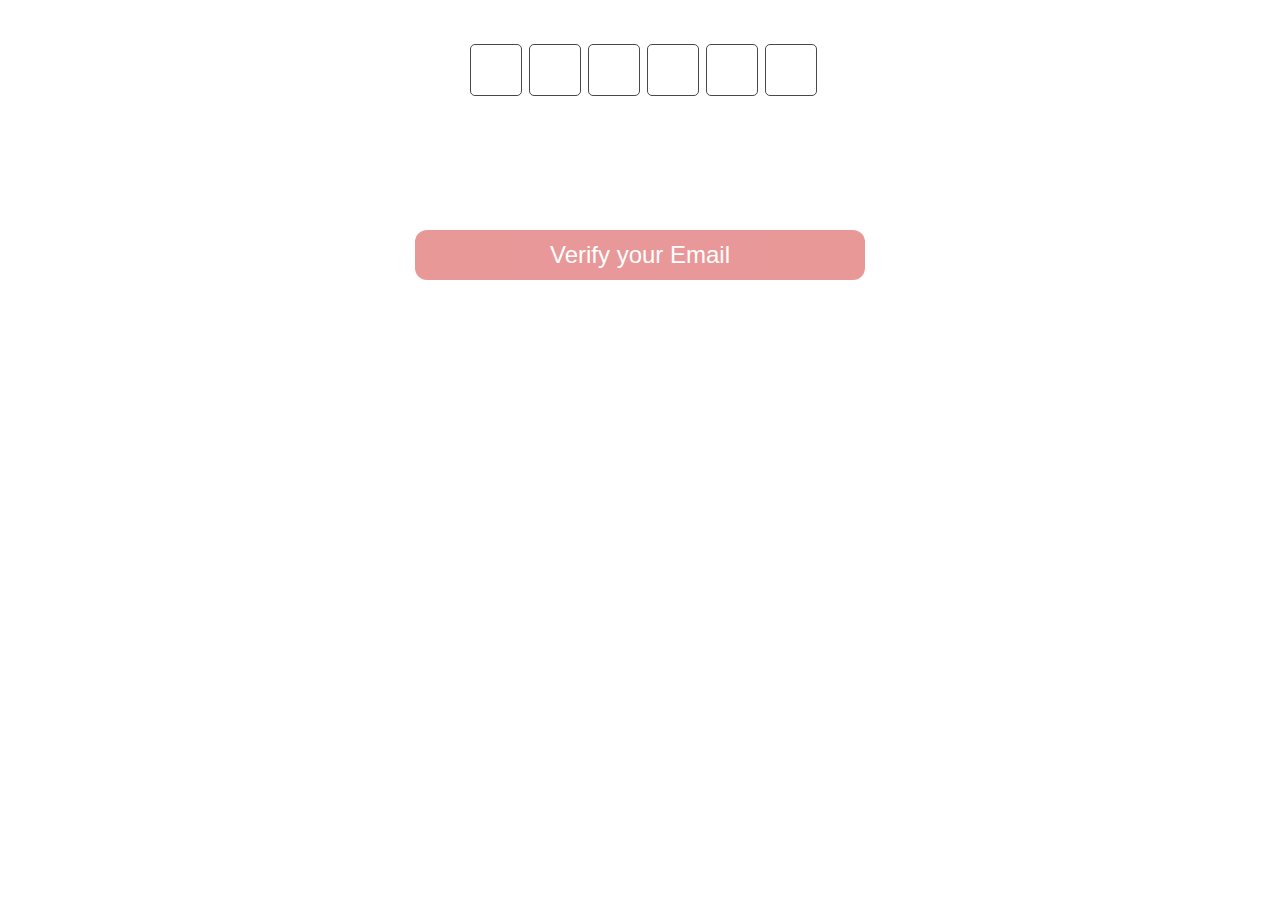
<file: email-verification/index.html>
<!DOCTYPE html>
<html lang="en">
<head>
    <meta charset="UTF-8">
    <meta name="viewport" content="width=device-width, initial-scale=1.0">
    <title>Verify Your Email</title>
    <link rel="icon" href="images/logo.webp">
    <link rel="stylesheet" href="style/style.css">
</head>
<body>
    <div class="container">
        <div class="codeCont">
            <input type="text" name="num1" id="num1" maxlength="1" minlength="1" required autocomplete="off">
            <input type="text" name="num2" id="num2" maxlength="1" minlength="1" required autocomplete="off">
            <input type="text" name="num3" id="num3"  maxlength="1" minlength="1" required autocomplete="off">
            <input type="text" name="num4" id="num4"  maxlength="1" minlength="1" required autocomplete="off">
            <input type="text" name="num5" id="num5"  maxlength="1" minlength="1" required autocomplete="off">
            <input type="text" name="num6" id="num6"  maxlength="1" minlength="1" required autocomplete="off">
        </div>
        <input type="button" value="Verify your Email" id="verbtn">
    </div>   
</body>
</html>
</file>
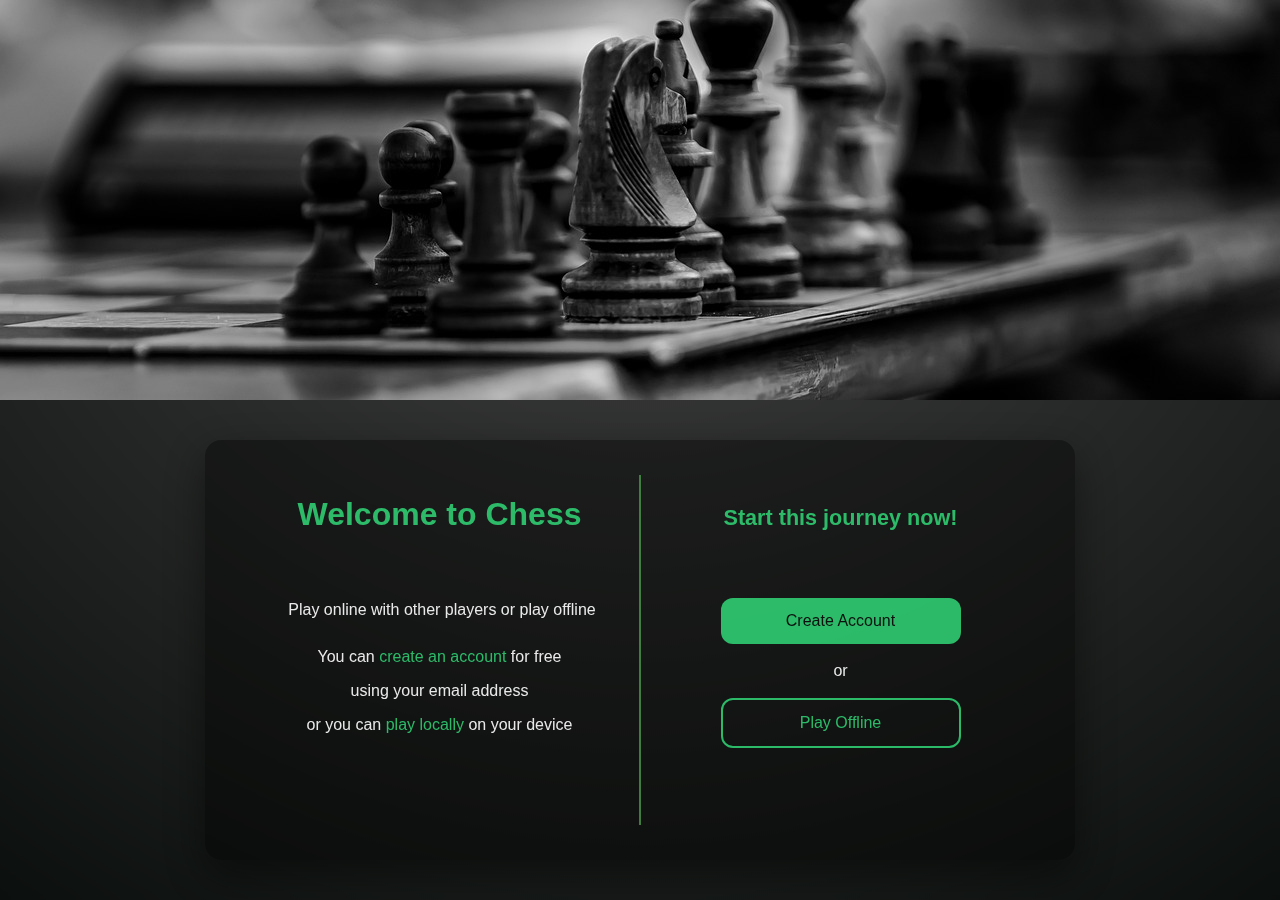
<file: welcome/index.html>
<!DOCTYPE html>
<html lang="en">
<head>
    <meta charset="UTF-8">
    <meta name="viewport" content="width=device-width, initial-scale=1.0">
    <title>Chess</title>
    <link rel="icon" href="images/logo.webp">
    <link rel="stylesheet" href="style/welcome.css">
</head>
<body>
<div class="upper">
</div> 
<div class="lower">
    <div class="action-box">     
      <div class="lower_message">
        <div class="headerBox"><h1 class="header">Welcome to Chess</h1></div>
        <div class="messageBox">
        <h4 class="message">Play online with other players or play offline</h4>
        <h4 class="message second">You can <span><a class="highlighted" href="https://andreas-hodo.github.io/Chess/login/">create an account</a></span> for free</h4>
        <h4 class="message second">using your email address</h4>
        <h4 class="message second">or you can <span><a class="highlighted" href="https://andreas-hodo.github.io/Chess/Game/offline/">play locally</a></span> on your device</h4>
        </div>
      </div>
      <div class="lower_actions">
      <div class="headerBox"><h2 class="header" id="secHeader">Start this journey now!</h2></div>
      <div class="messageBox">
      <button class="btn primary" onclick="redirect('login')">Create Account</button>   
      <span style="font-weight: 500;color:white">or</span>
      <button class="btn secondary" onclick="redirect('offline')">Play Offline</button>
      </div>
      </div>
      </div>
    </div>
</div>
<script>
  function redirect(page){
    let pages = {
      login: ()=>{
        window.location='https://andreas-hodo.github.io/Chess/login/'
      },
      offline:()=>{
        window.location='https://andreas-hodo.github.io/Chess/Game/offline/'
      }
    }
    pages[page]()
  }
</script>
</body>
</html>
</file>
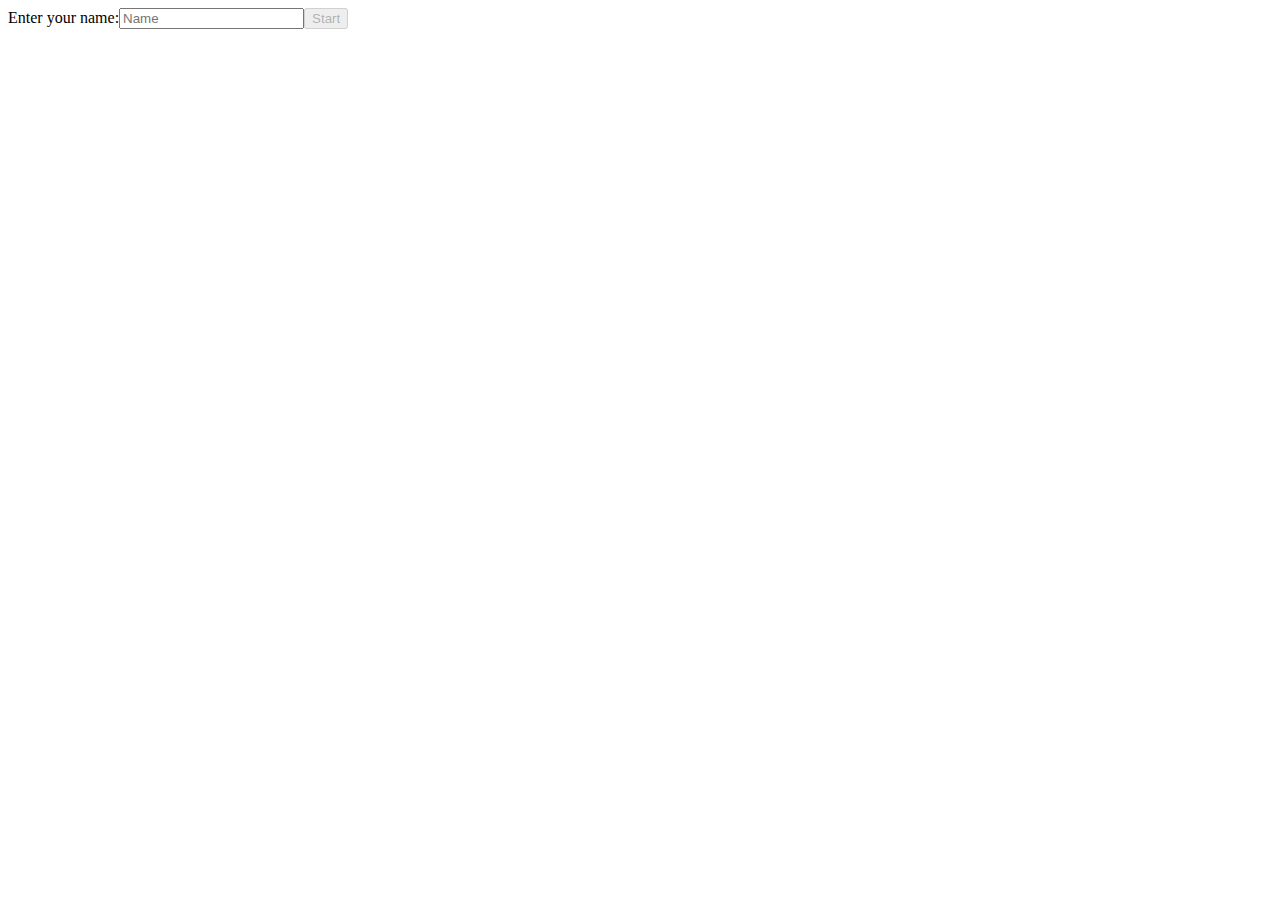
<file: name.html>
<!DOCTYPE html>
<html lang="en">
<head>
    <meta charset="UTF-8">
    <meta name="viewport" content="width=device-width, initial-scale=1.0">
    <title>Chess game</title>
</head>
<body>
  <label for = "name">Enter your name:</label><input type = "text" id = "me" placeholder="Name"></input><button type="button" id="btn" disabled>Start</button>
  <script>
 var my_self = document.getElementById("me")
 var button = document.getElementById("btn")
 my_self.addEventListener("input",() =>{
   if(my_self.value.length >= 3){
       button.disabled = false
   }else{
    button.disabled = true
   }
 })
 button.addEventListener("click",()=>{
  var queryString =  my_self.value;
    window.location="rooms.html" +"?"+ queryString
 })
</script>
</body>
</html>
</file>
<file: email-verification/style/style.css>
body{
    display: flex;
    min-height: 100vh;
    justify-content: center;
    margin:0;
}
.container{
    display: flex;
    align-items: center;
    flex-direction: column;
    position: relative;
    width: 70%;
}
input[type="button"]{
    position: relative;
    background-color: rgb(215, 68, 68);
    width: 450px;
    height:50px;
    border-radius: 12px;
    color: white;
    font-family: 'Gill Sans', 'Gill Sans MT', Calibri, 'Trebuchet MS', sans-serif;
    font-size: 1.5em;
    margin-top: 4.6em;
    border:none;
    opacity: 0.55;
    /* opacity: 0.95; */
}
.codeCont{
    width: 100%;
    height: 100px;
    position: relative;
    display: flex;
    justify-content: center;
    align-items: center;
    margin-top: 20px;
}
input[type="text"]{
  width: 50px;
  height:50px;
  padding: 0;
  text-align: center;
  margin-left: 7px;
  border-radius: 5px;
  border: 1px solid #484848;
}
img{
    -webkit-user-drag: none;
    position: relative;
    margin-top: 50px;
    width:300px;
    height: 300px;
} 
p{
    position: relative;
    font-family: 'Gill Sans', 'Gill Sans MT', Calibri, 'Trebuchet MS', sans-serif;
}
.resendbtn{
    margin-top: 10px !important;
}
a{
    color:blue;
}

@media screen and (max-width:400px) {
    input[type="button"]{
        width:300px;
    }
    .container{
        width: 100%;
    }
    img{
      width: 250px;
      height: 250px;
    }
    input[type="text"]{
        width: 42px;
        height: 42px;
    }
    p{
        font-size: 0.5em;
        width: 300px;
    }
}
</file>
<file: welcome/style/welcome.css>
body {
  margin: 0;
  font-family: Arial, Helvetica, sans-serif;
  min-height: 100dvh;
  background: radial-gradient(circle at top,#484848,#0b0f0d);
}

.header{
  color:#2ecc71;
}

.message{
  font-family: sans-serif;
  display: inline-block;
  font-weight: 500;
  margin-left: 5px;
  color:white;
}
.second{
  margin: 8px;
}

.upper {
  background-image: url("../images/chess-5519065_1280.jpg");
  height: 400px;
  width: 100%;
  background-position: center;
  background-repeat: no-repeat;
  background-size: cover;
}

.text{
  text-align: center;
  position: absolute;
  top: 50%;
  left: 50%;
  transform: translate(-50%, -50%);
  color: white;
}

.btns{
    display: flex;
    flex-direction: column;
    align-items: center;
    justify-content: center;
    height: 50dvh;
}
.lower{
  min-height: 40vh;
  display: flex;
  justify-content: center;
  align-items: center;
  gap: 38px;
  backdrop-filter: blur(6px);
  height: 500px;
}

.action-box{
  background: rgba(0,0,0,0.45);
  padding: 35px 35px;
  border-radius: 16px;
  display: flex;
  flex-direction: row;
  align-items: center;
  gap: 68px;
  box-shadow: 0 15px 40px rgba(0,0,0,0.5);
  backdrop-filter: blur(6px);
  height:350px;
  width:80%;
  justify-content: center;
  opacity: 0.9;
  gap:0;
  width: 50em;
}

.btn{
  width: 240px;
  padding: 14px 0;
  font-size: 1rem;
  border-radius: 12px;
  cursor: pointer;
  border: none;
  transition: all 0.25s ease;
}
.primary{
  background: #2ecc71;
  color: #0b0f0d;
}
.primary:hover{
  background: #27ae60;
  transform: translateY(-3px);
  box-shadow: 0 8px 20px rgba(46,204,113,0.4);
}

.secondary{
  background: transparent;
  color: #2ecc71;
  border: 2px solid #2ecc71;
}

.secondary:hover{
  background: #2ecc71;
  color: #0b0f0d;
  transform: translateY(-3px);
  box-shadow: 0 8px 20px rgba(46,204,113,0.4);
}
.highlighted{
  color: #2ecc71;
  text-decoration: none;
  display: inline-block;
  margin:0;
}

.highlighted:hover{
  text-decoration: underline;
}

.lower_message,.lower_actions{
  display: flex;
  flex-direction: column;
  align-items: center;
  justify-content: flex-start;
  width:60%;
  height:100%;
  gap: 25px;
}
.lower_actions{
 gap: 37px;
 border-left: 2px solid #484;
}
.text{
  width:80%;
}
.headerBox{
  width:100%;
  display: flex;
  justify-content: center;

}
.lower_actions .messageBox{
 gap: 18px; 
}
.messageBox{
  width:100%;
  display: flex;
  align-items: center;
  flex-direction: column;
  
}
#secHeader{
  font-weight: bold;
  font-size: 1.35em;
  margin: 30px 0;
}
@media  screen and (max-width:875px) {
  body{
    background: radial-gradient(circle at top, #484848,#0b0f0d);
  } 
  .action-box{
    width: 80%;
    flex-direction: column;
    height:400px;
    gap: 35px;
  }
  .header{
  font-size:25px;
}
.second{
  margin: 5px 2px;
}
.upper{
  height:200px;
}
.lower_message{
  display: flex;
  flex-direction: column;
  width: 100%;
}
.lower_actions{
 display: flex;
 flex-direction: column;
 align-items: center;
 border: none;
 width:100%;
}
.lower_actions .headerBox{
  display: none;
}
.lower_message,.lower_actions{
  gap: 0px;
}
.lower{
  height: 600px;
}
}
</file>
